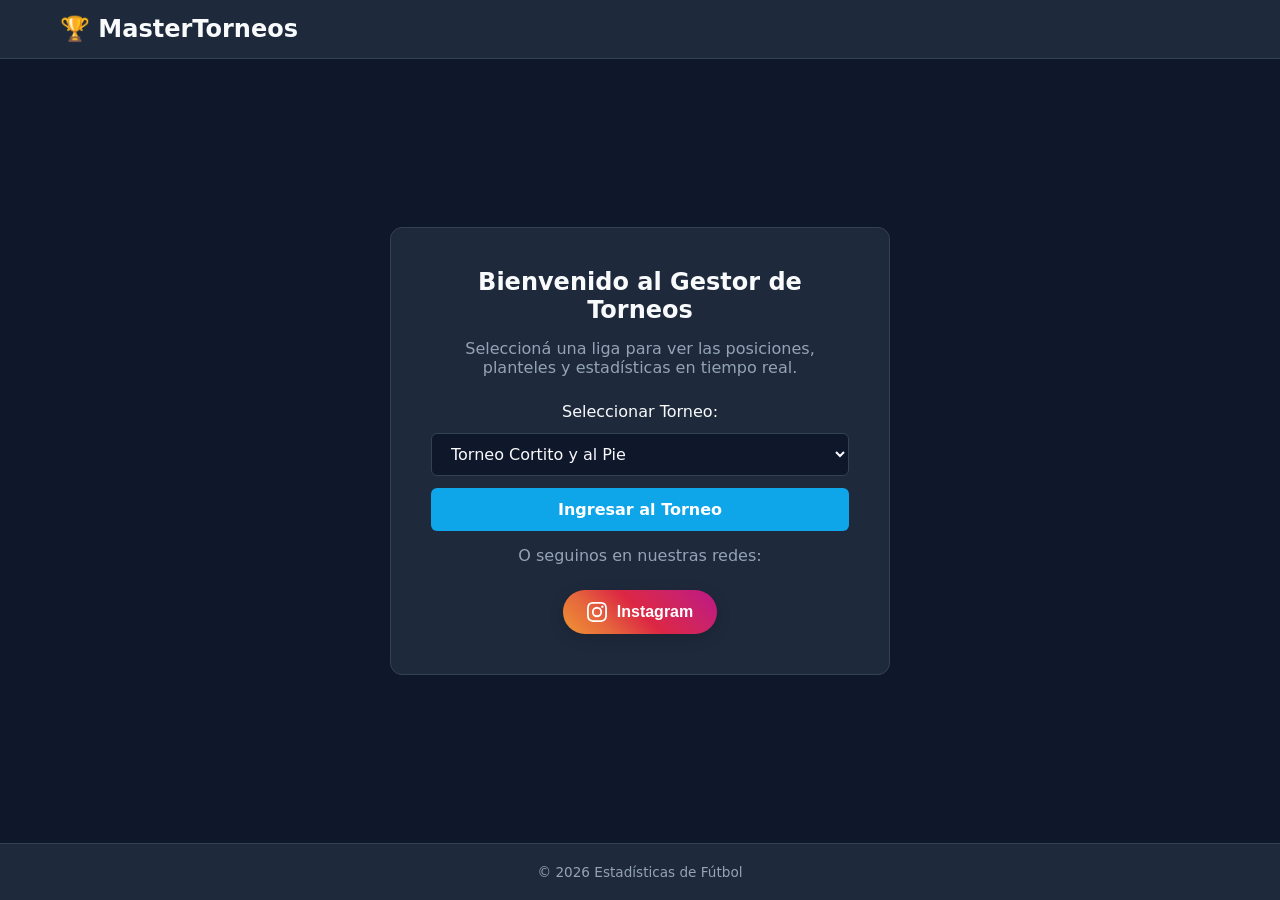
<file: index.html>
<!DOCTYPE html>
<html lang="es">
<head>
    <meta charset="UTF-8">
    <meta name="viewport" content="width=device-width, initial-scale=1.0">
    <title>Cortito y al pie</title>
    <link rel="stylesheet" href="css/styles.css">
</head>
<body>
    <header>
        <div class="container header-container">
            <h1>🏆 MasterTorneos</h1>
        </div>
    </header>

    <main class="container main-center">
        <section class="welcome-box">
            <h2>Bienvenido al Gestor de Torneos</h2>
            <p>Seleccioná una liga para ver las posiciones, planteles y estadísticas en tiempo real.</p>
            
            <div class="selector-container">
                <label for="liga-select">Seleccionar Torneo:</label>
                <select id="liga-select">
                    <option value="">Cargando ligas...</option>
                </select>
                <button id="btn-ingresar" class="btn">Ingresar al Torneo</button>
            </div>

            <div class="social-container">
                <p>O seguinos en nuestras redes:</p>
                <a href="https://www.instagram.com/torneos.cazabombas?igsh=NHVpNWRhcXgwYnpq" target="_blank" rel="noopener noreferrer" class="btn-instagram">
                    <svg viewBox="0 0 24 24" xmlns="http://www.w3.org/2000/svg">
                        <path d="M12 2.163c3.204 0 3.584.012 4.85.07 3.252.148 4.771 1.691 4.919 4.919.058 1.265.069 1.645.069 4.849 0 3.205-.012 3.584-.069 4.849-.149 3.225-1.664 4.771-4.919 4.919-1.266.058-1.644.07-4.85.07-3.204 0-3.584-.012-4.849-.07-3.26-.149-4.771-1.699-4.919-4.92-.058-1.265-.07-1.644-.07-4.849 0-3.204.013-3.583.07-4.849.149-3.227 1.664-4.771 4.919-4.919 1.266-.057 1.645-.069 4.849-.069zM12 0C8.741 0 8.333.014 7.053.072 2.695.272.273 2.69.073 7.051.014 8.333 0 8.741 0 12c0 3.259.014 3.668.072 4.948.2 4.358 2.618 6.78 6.98 6.98 1.281.058 1.689.072 4.948.072 3.259 0 3.668-.014 4.948-.072 4.354-.2 6.782-2.618 6.979-6.98.059-1.28.073-1.689.073-4.948 0-3.259-.014-3.667-.072-4.947-.196-4.354-2.617-6.78-6.979-6.98C15.668.014 15.259 0 12 0zm0 5.838a6.162 6.162 0 1 0 0 12.324 6.162 6.162 0 0 0 0-12.324zM12 16a4 4 0 1 1 0-8 4 4 0 0 1 0 8zm6.406-11.845a1.44 1.44 0 1 0 0 2.881 1.44 1.44 0 0 0 0-2.881z"/>
                    </svg>
                    Instagram
                </a>
            </div>
        </section>
    </main>

    <footer>
        <p>&copy; 2026 Estadísticas de Fútbol</p>
    </footer>

    <script src="js/app.js"></script>
    <script>
        document.addEventListener('DOMContentLoaded', initHome);
    </script>
</body>
</html>
</file>
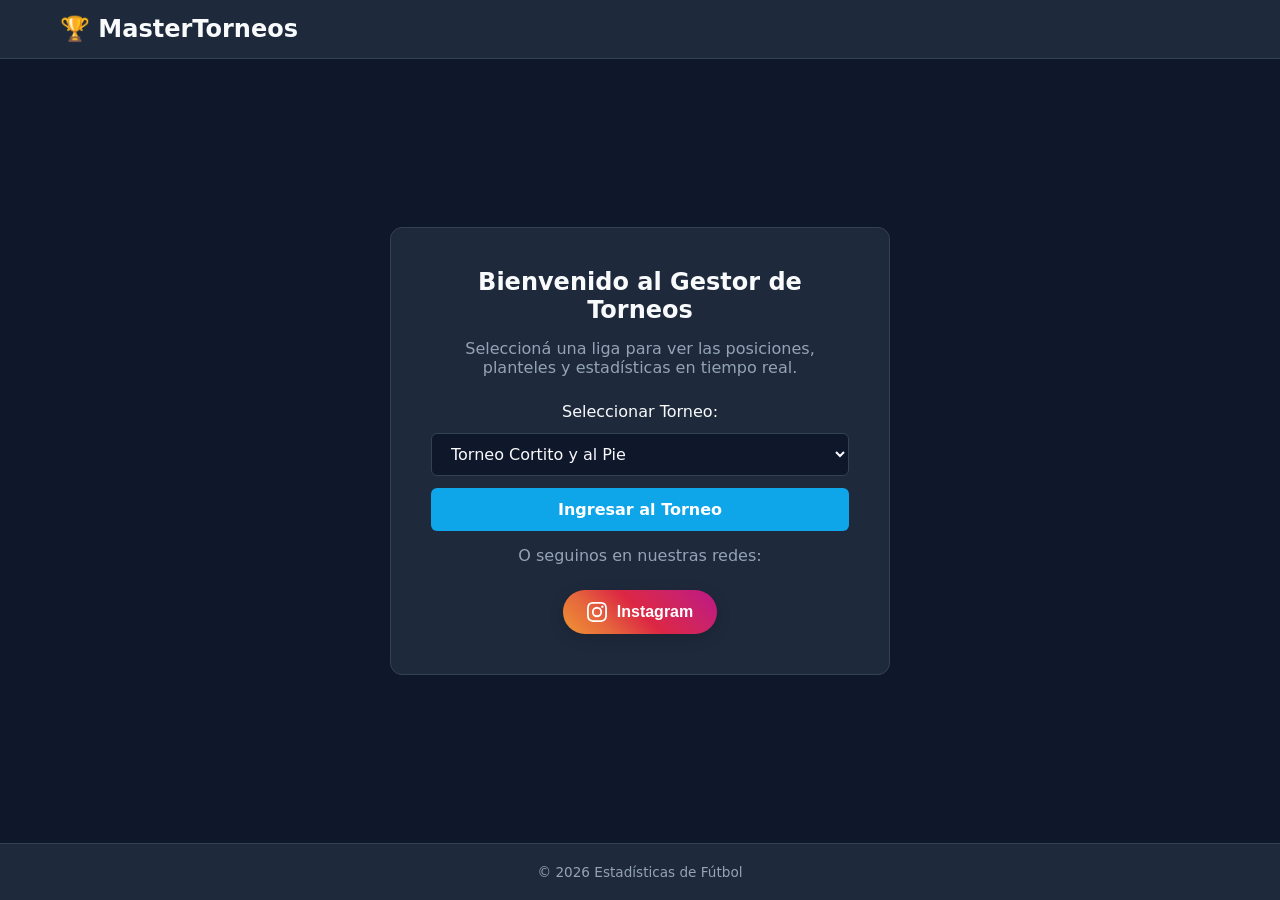
<file: equipos.html>
<!DOCTYPE html>
<html lang="es">
<head>
    <meta charset="UTF-8">
    <meta name="viewport" content="width=device-width, initial-scale=1.0">
    <title>Equipos</title>
    <link rel="stylesheet" href="css/styles.css">
</head>
<body>
    <header>
        <div class="container header-container">
            <h1 id="torneo-titulo-equipos">🏆 Torneo</h1>
            <nav>
                <a href="index.html" class="nav-link">Cambiar Liga</a>
                <div class="dropdown">
                    <button class="dropdown-btn nav-link">
                        📋 Posiciones ▾
                    </button>
                    <div class="dropdown-content">
                        <a href="posiciones.html" class="dropdown-item">📋 Posiciones</a>
                        <a href="goleadoras.html" class="dropdown-item">⚽ Goleadoras</a>
                    </div>
                </div>
                <a href="equipos.html" class="nav-link active">Equipos</a>
            </nav>
        </div>
    </header>

    <!-- Banner del equipo seleccionado -->
    <div id="equipo-banner" class="equipo-banner" style="background-image: url('fotos/portadas/default.jpg');">
        <div class="banner-overlay"></div>
    </div>

    <main class="container">
        <section class="section-card">
            <!-- Perfil del equipo -->
            <div class="equipo-perfil">
                <img id="equipo-foto" class="equipo-foto-circular" src="fotos/perfiles/default.png" alt="Foto del equipo">
                <div class="equipo-info">
                    <div class="selector-container-inline">
                        <label for="equipo-select">Ver Equipo:</label>
                        <select id="equipo-select"></select>
                    </div>
                    <h2 id="nombre-equipo-header" class="equipo-nombre">Seleccioná un equipo</h2>
                </div>
            </div>

            <!-- Tabla de jugadoras -->
            <div class="table-responsive mt-2">
                <table class="table-stats">
                    <thead>
                        <tr>
                            <th class="text-left">Jugador/a</th>
                            <th class="text-center">Goles ⚽</th>
                            <th class="text-center">Amarillas 🟨</th>
                            <th class="text-center">Rojas 🟥</th>
                        </tr>
                    </thead>
                    <tbody id="tabla-plantel-body">
                        <tr><td colspan="4" class="text-center">Seleccioná un equipo para ver sus jugadoras.</td></tr>
                    </tbody>
                </table>
            </div>
            
            <div class="mt-2">
                <h3>📅 Historial y Próximos Partidos</h3>
                <div id="historial-equipo-container"></div>
            </div>
    </main>

    <footer>
        <p>&copy; 2026 Estadísticas de Fútbol.</p>
    </footer>

    <script src="js/app.js"></script>
    <script>
        document.addEventListener('DOMContentLoaded', initEquipos);
    </script>
</body>
</html>
</file>
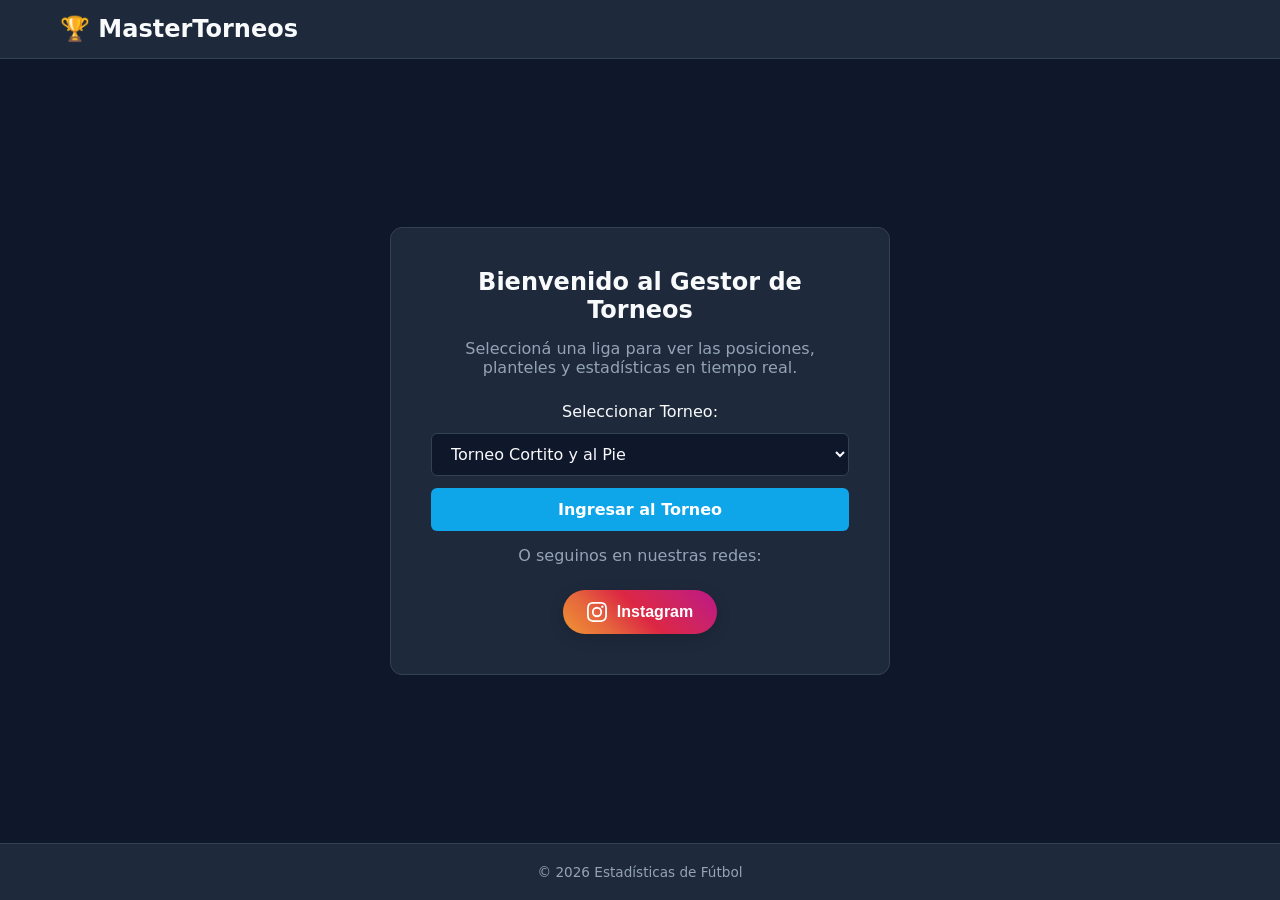
<file: goleadoras.html>
<!DOCTYPE html>
<html lang="es">
<head>
    <meta charset="UTF-8">
    <meta name="viewport" content="width=device-width, initial-scale=1.0">
    <title>Máximas Goleadoras</title>
    <link rel="stylesheet" href="css/styles.css">
</head>
<body>
    <header>
        <div class="container header-container">
            <h1 id="torneo-titulo-goleadoras">🏆 Torneo</h1>
            <nav>
                <a href="index.html" class="nav-link">Cambiar Liga</a>
                <div class="dropdown">
                    <button class="dropdown-btn nav-link active">
                        📋 Posiciones ▾
                    </button>
                    <div class="dropdown-content">
                        <a href="posiciones.html" class="dropdown-item">📋 Posiciones</a>
                        <a href="goleadoras.html" class="dropdown-item active">⚽ Goleadoras</a>
                    </div>
                </div>
                <a href="equipos.html" class="nav-link">Equipos</a>
            </nav>
        </div>
    </header>

    <main class="container">
        <section class="section-card">
            <h2>🏆 Máximas Goleadoras</h2>
            <div class="table-responsive">
                <table class="table-stats highlighted-table">
                    <thead>
                        <tr>
                            <th>#</th>
                            <th class="text-left">Jugadora</th>
                            <th>Equipo</th>
                            <th>Goles ⚽</th>
                        </tr>
                    </thead>
                    <tbody id="tabla-goleadoras-body">
                        <tr><td colspan="4" class="text-center">Cargando goleadoras...</td></tr>
                    </tbody>
                </table>
            </div>
        </section>
    </main>

    <footer>
        <p>&copy; 2026 Estadísticas de Fútbol.</p>
    </footer>

    <script src="js/app.js"></script>
    <script>
        document.addEventListener('DOMContentLoaded', initGoleadoras);
    </script>
</body>
</html>
</file>
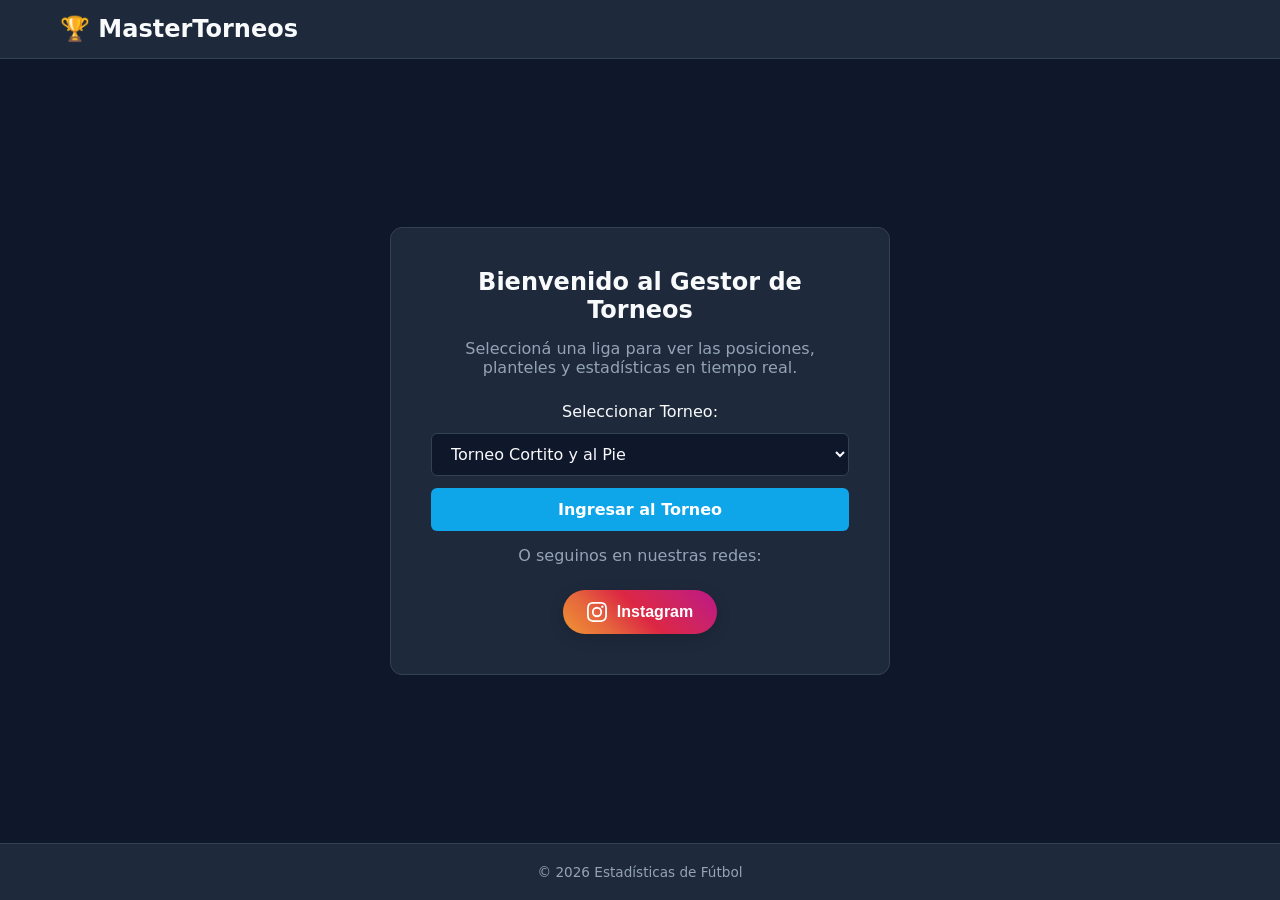
<file: posiciones.html>
<!DOCTYPE html>
<html lang="es">
<head>
    <meta charset="UTF-8">
    <meta name="viewport" content="width=device-width, initial-scale=1.0">
    <title>Tabla de Posiciones</title>
    <link rel="stylesheet" href="css/styles.css">
</head>
<body>
    <header>
        <div class="container header-container">
            <h1 id="torneo-titulo">🏆 Torneo</h1>
            <nav>
                <a href="index.html" class="nav-link">Cambiar Liga</a>
                <div class="dropdown">
                    <button class="dropdown-btn nav-link active">
                        📋 Posiciones ▾
                    </button>
                    <div class="dropdown-content">
                        <a href="posiciones.html" class="dropdown-item active">📋 Posiciones</a>
                        <a href="goleadoras.html" class="dropdown-item">⚽ Goleadoras</a>
                    </div>
                </div>
                <a href="equipos.html" class="nav-link">Equipos</a>
            </nav>
        </div>
    </header>
    <main id="pagina-final">
        <section class="final-container">
            <header class="header-final">
                <span class="torneo-nombre">Cortito y al Pie</span>
                <h1 class="titulo-gran-final">LA GRAN FINAL</h1>
                <div class="linea-decorativa"></div>
            </header>
            <!-- PARTIDO EXHIBICIÓN -->
            <div class="exhibicion-container">
                <div class="exhibicion-badge">⭐ BONUS TRACK ⭐</div>
                <div class="matchup matchup-exhibicion">
                    <div class="equipo">
                        <div class="logo-wrapper logo-exhibicion">
                            <img src="fotos/perfiles/eq_04.png" alt="Equipo Exhibición A" class="logo-equipo">
                        </div>
                        <h3 class="nombre-equipo nombre-exhibicion">El Rejunte FC</h3>
                    </div>

                    <div class="vs-container vs-exhibicion">
                        <span class="vs-texto">VS</span>
                    </div>

                    <div class="equipo">
                        <div class="logo-wrapper logo-exhibicion">
                            <img src="fotos/perfiles/eq_06.png" alt="Rival Exhibición B" class="logo-equipo">
                        </div>
                        <h3 class="nombre-equipo nombre-exhibicion">The real Papeins</h3>
                    </div>
                </div>
            </div>
            
            <!-- PARTIDO PRINCIPAL: LA GRAN FINAL -->
            <div class="final-container">
                <!-- Badge Épica con span interno -->
                <div class="final-badge">
                    <span>🏆 GRAN FINAL 🏆</span>
                </div>

                <div class="matchup">
                    <div class="equipo">
                        <div class="logo-wrapper">
                            <img src="fotos/perfiles/eq_02.png" alt="Las Papein" class="logo-equipo">
                        </div>
                        <h2 class="nombre-equipo">Las Papein</h2>
                    </div>

                    <div class="vs-container">
                        <span class="vs-texto">VS</span>
                    </div>

                    <div class="equipo">
                        <div class="logo-wrapper">
                            <img src="fotos/perfiles/eq_01.png" alt="Cazabombas FC" class="logo-equipo">
                        </div>
                        <h2 class="nombre-equipo">Cazabombas FC</h2>
                    </div>
                </div>
            </div>
        </section>
    </main>
    <main class="container">
        <section class="section-card">
            <h2>Tabla de Posiciones</h2>
            <div class="table-responsive">
                <table class="table-stats">
                    <thead>
                        <tr>
                            <th>Pos</th>
                            <th class="text-left">Equipo</th>
                            <th>Pts</th>
                            <th>PJ</th>
                            <th>PG</th>
                            <th>PE</th>
                            <th>PP</th>
                            <th>GF</th>
                            <th>GC</th>
                            <th>DG</th>
                        </tr>
                    </thead>
                    <tbody id="tabla-posiciones-body">
                        <tr>
                            <td colspan="10" class="text-center">Cargando datos de la tabla...</td>
                        </tr>
                    </tbody>
                </table>
            </div>
        </section>
        <section class="section-card mt-2">
            <h2>📅 Fixture</h2>
            <div id="fixture-container"></div>
        </section>
    </main>

    <footer>
        <p>&copy; 2026 Estadísticas de Fútbol.</p>
    </footer>

    <script src="js/app.js"></script>
    <script>
        document.addEventListener('DOMContentLoaded', initPosiciones);
    </script>
</body>
</html>
</file>
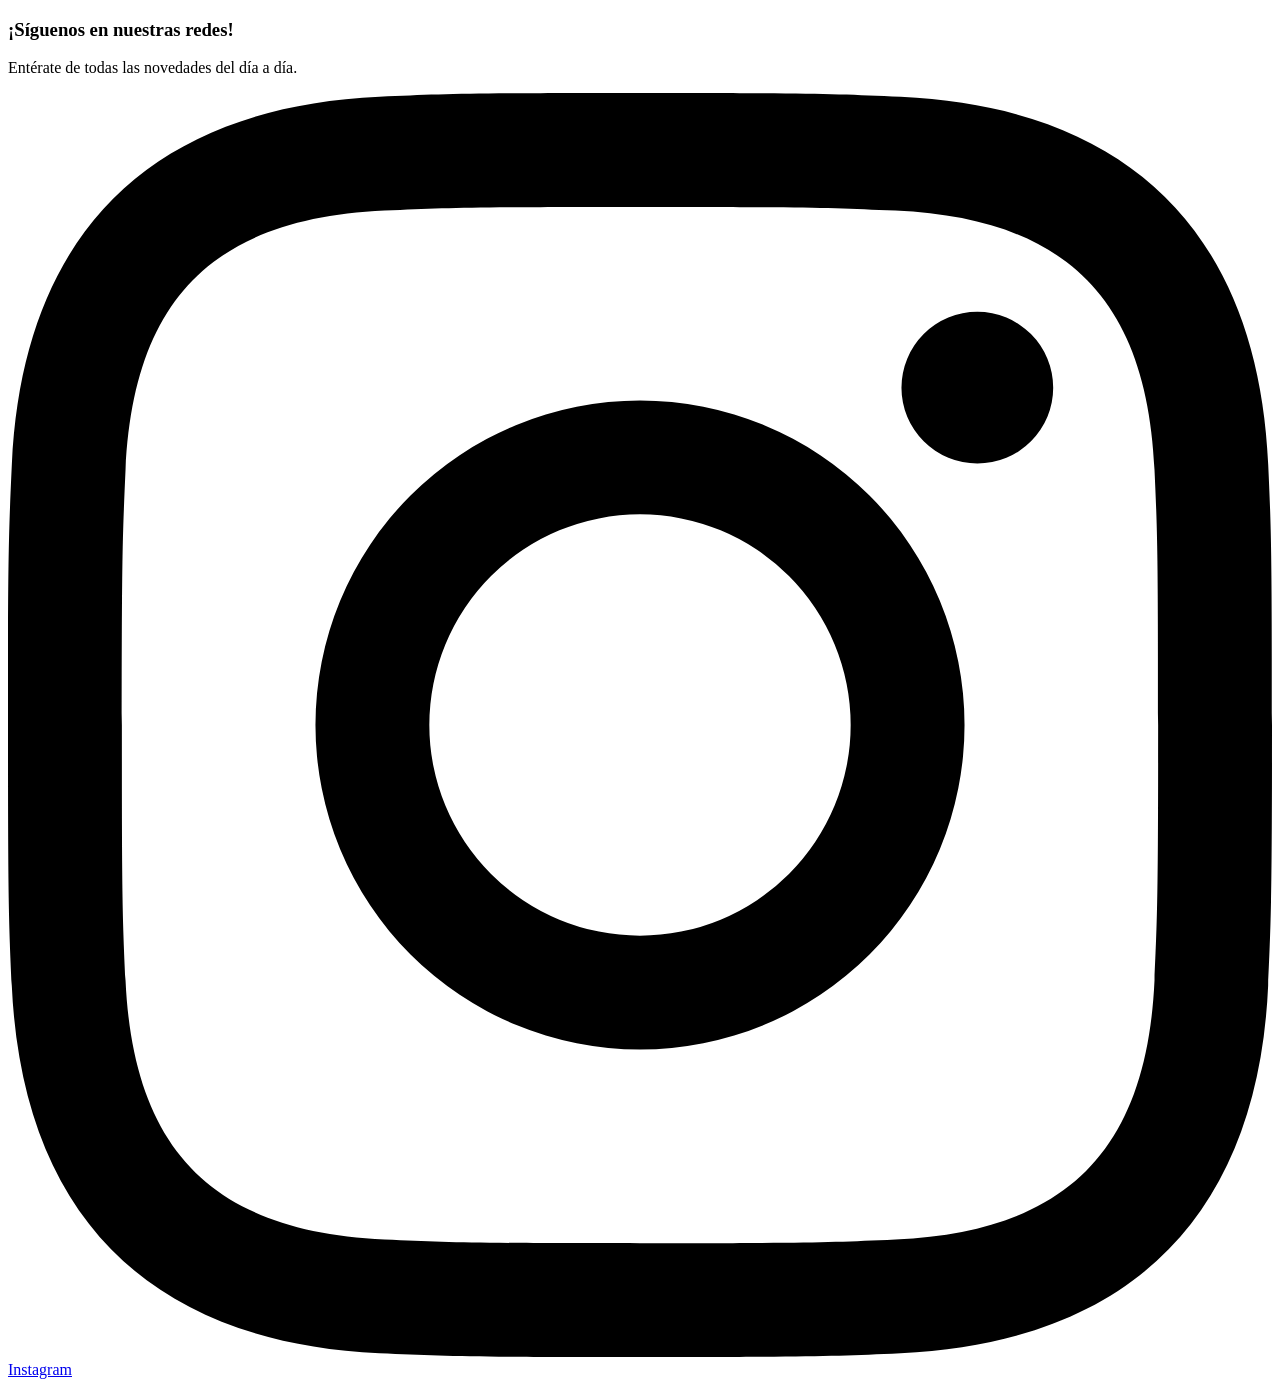
<file: prueba.html>
<!DOCTYPE html>
<html lang="es">
<head>
    <meta charset="UTF-8">
    <meta name="viewport" content="width=device-width, initial-scale=1.0">
    <title>Botón de Instagram</title>
</head>
<body>

    <div class="mi-contenedor">
        <h3>¡Síguenos en nuestras redes!</h3>
        <p>Entérate de todas las novedades del día a día.</p>
        
        <a href="https://instagram.com/TU_USUARIO" target="_blank" rel="noopener noreferrer" class="btn-instagram">
            <svg viewBox="0 0 24 24" xmlns="http://www.w3.org/2000/svg">
                <path d="M12 2.163c3.204 0 3.584.012 4.85.07 3.252.148 4.771 1.691 4.919 4.919.058 1.265.069 1.645.069 4.849 0 3.205-.012 3.584-.069 4.849-.149 3.225-1.664 4.771-4.919 4.919-1.266.058-1.644.07-4.85.07-3.204 0-3.584-.012-4.849-.07-3.26-.149-4.771-1.699-4.919-4.92-.058-1.265-.07-1.644-.07-4.849 0-3.204.013-3.583.07-4.849.149-3.227 1.664-4.771 4.919-4.919 1.266-.057 1.645-.069 4.849-.069zM12 0C8.741 0 8.333.014 7.053.072 2.695.272.273 2.69.073 7.051.014 8.333 0 8.741 0 12c0 3.259.014 3.668.072 4.948.2 4.358 2.618 6.78 6.98 6.98 1.281.058 1.689.072 4.948.072 3.259 0 3.668-.014 4.948-.072 4.354-.2 6.782-2.618 6.979-6.98.059-1.28.073-1.689.073-4.948 0-3.259-.014-3.667-.072-4.947-.196-4.354-2.617-6.78-6.979-6.98C15.668.014 15.259 0 12 0zm0 5.838a6.162 6.162 0 1 0 0 12.324 6.162 6.162 0 0 0 0-12.324zM12 16a4 4 0 1 1 0-8 4 4 0 0 1 0 8zm6.406-11.845a1.44 1.44 0 1 0 0 2.881 1.44 1.44 0 0 0 0-2.881z"/>
            </svg>
            Instagram
        </a>
    </div>

</body>
</html>
</file>
<file: css/styles.css>
:root {
    --bg-main: #0f172a;
    --bg-card: #1e293b;
    --text-main: #f8fafc;
    --text-muted: #94a3b8;
    --accent: #0ea5e9;
    --accent-hover: #38bdf8;
    --border-color: #334155;
    --row-alt: #1e293b;
    --row-hover: #293548;
}

* {
    margin: 0;
    padding: 0;
    box-sizing: border-box;
    font-family: system-ui, -apple-system, BlinkMacSystemFont, 'Segoe UI', Roboto, Oxygen, Ubuntu, Cantarell, sans-serif;
}

body {
    background-color: var(--bg-main);
    color: var(--text-main);
    display: flex;
    flex-direction: column;
    min-height: 100vh;
}

.container {
    width: 100%;
    max-width: 1200px;
    margin: 0 auto;
    padding: 0 20px;
}

/* ==================== HEADER & NAV ==================== */
header {
    background-color: var(--bg-card);
    border-bottom: 1px solid var(--border-color);
    padding: 15px 0;
}

.header-container {
    display: flex;
    justify-content: space-between;
    align-items: center;
    flex-wrap: wrap;
    gap: 15px;
}

h1 {
    font-size: 1.5rem;
    color: var(--text-main);
}

nav {
    display: flex;
    align-items: center;
    gap: 10px;
}

.nav-link {
    color: var(--text-muted);
    text-decoration: none;
    padding: 8px 16px;
    border-radius: 6px;
    font-size: 0.95rem;
    transition: all 0.2s ease;
}

.nav-link:hover,
.nav-link.active {
    color: var(--text-main);
    background-color: var(--border-color);
}

.nav-link.active {
    border-left: 3px solid var(--accent);
}

/* ==================== MAIN LAYOUTS ==================== */
main {
    flex: 1;
    padding: 30px 0;
}

.main-center {
    display: flex;
    justify-content: center;
    align-items: center;
}

.grid-layout {
    display: grid;
    grid-template-columns: repeat(auto-fit, minmax(450px, 1fr));
    gap: 25px;
}

@media (max-width: 500px) {
    .grid-layout {
        grid-template-columns: 1fr;
    }
}

/* ==================== COMPONENTES ==================== */
.welcome-box {
    background-color: var(--bg-card);
    padding: 40px;
    border-radius: 12px;
    border: 1px solid var(--border-color);
    text-align: center;
    max-width: 500px;
    width: 100%;
}

.welcome-box p {
    color: var(--text-muted);
    margin: 15px 0 25px 0;
}

.section-card {
    background-color: var(--bg-card);
    padding: 25px;
    border-radius: 12px;
    border: 1px solid var(--border-color);
    margin-bottom: 25px;
}

.section-card h2 {
    font-size: 1.3rem;
    margin-bottom: 20px;
    border-bottom: 2px solid var(--border-color);
    padding-bottom: 10px;
}

/* ==================== CONTROLES ==================== */
.selector-container {
    display: flex;
    flex-direction: column;
    gap: 12px;
    align-items: stretch;
}

.selector-container-inline {
    display: flex;
    align-items: center;
    gap: 12px;
    margin-bottom: 15px;
}

select {
    background-color: var(--bg-main);
    color: var(--text-main);
    border: 1px solid var(--border-color);
    padding: 10px 15px;
    border-radius: 6px;
    font-size: 1rem;
    outline: none;
    width: 100%;
}

.btn {
    background-color: var(--accent);
    color: #fff;
    border: none;
    padding: 12px 20px;
    border-radius: 6px;
    font-size: 1rem;
    font-weight: 600;
    cursor: pointer;
    transition: background 0.2s;
}

.btn:hover {
    background-color: var(--accent-hover);
}

/* ==================== TABLAS ==================== */
.table-responsive {
    overflow-x: auto;
}

.table-stats {
    width: 100%;
    border-collapse: collapse;
    margin-top: 10px;
    font-size: 0.95rem;
}

.table-stats th,
.table-stats td {
    padding: 12px 10px;
    text-align: center;
    border-bottom: 1px solid var(--border-color);
}

.table-stats th {
    background-color: rgba(15, 23, 42, 0.4);
    color: var(--text-muted);
    font-weight: 600;
    font-size: 0.85rem;
    text-transform: uppercase;
}

.table-stats tbody tr:nth-child(even) {
    background-color: rgba(15, 23, 42, 0.15);
}

.table-stats tbody tr:hover {
    background-color: var(--row-hover);
}

.text-left {
    text-align: left !important;
}

.text-center {
    text-align: center !important;
}

.mt-2 {
    margin-top: 20px;
}

.mt-3 {
    margin-top: 2rem;
}

.highlighted-table th {
    background-color: rgba(14, 165, 233, 0.1);
}

/* ==================== FOOTER ==================== */
footer {
    text-align: center;
    padding: 20px;
    color: var(--text-muted);
    font-size: 0.85rem;
    border-top: 1px solid var(--border-color);
    background-color: var(--bg-card);
}

/* ==================== EQUIPOS - BANNER Y PERFIL ==================== */

.equipo-banner {
    width: 100%;
    /* Reemplaza el height fijo por una proporción (ej. ancho 16 y alto 9, o 21/9 si es muy panorámica) */
    aspect-ratio: 16 / 9; 
    max-height: 80vh; /* Evita que en monitores gigantes se haga infinitamente alta */
    
    background-size: cover; /* Cambiado de cover a contain para mostrar la imagen COMPLETA */
    background-position: center;
    background-repeat: no-repeat;
    position: relative;
    background-color: var(--bg-main); /* Un fondo de respaldo por si quedan barras vacías a los lados */
}

.banner-overlay {
    position: absolute;
    top: 0;
    left: 0;
    width: 100%;
    height: 100%;   
}

.equipo-perfil {
    display: flex;
    align-items: center;
    gap: 25px;
    margin-bottom: 30px;
    padding-bottom: 20px;
    border-bottom: 2px solid var(--border-color);
    flex-wrap: wrap;
}

.equipo-foto-circular {
    width: 100px;
    height: 100px;
    border-radius: 50%;
    object-fit: cover;
    border: 4px solid var(--accent);
    background-color: var(--bg-card);
    box-shadow: 0 4px 12px rgba(0, 0, 0, 0.3);
    display: flex;
    align-items: center;
    justify-content: center;
}

.equipo-foto-circular[src*="default"] {
    opacity: 0.8;
    border-color: var(--text-muted);
}

.equipo-info {
    flex: 1;
}

.equipo-nombre {
    margin-top: 10px;
    font-size: 1.8rem;
    color: var(--accent);
}

.selector-container-inline label {
    font-weight: 600;
    color: var(--text-muted);
}

/* ==================== PARTIDOS Y FIXTURE (BASE) ==================== */
.fecha-bloque {
    margin-bottom: 20px;
}

.fecha-titulo {
    font-size: 1.1rem;
    color: var(--accent);
    margin-bottom: 10px;
    border-bottom: 1px dashed var(--border-color);
    padding-bottom: 5px;
}

.partido-card {
    background-color: var(--bg-main);
    border: 1px solid var(--border-color);
    padding: 12px 20px;
    border-radius: 8px;
    display: flex;
    justify-content: space-between;
    align-items: center;
    margin-bottom: 10px;
}

.partido-equipo {
    flex: 1;
    font-size: 1rem;
}

.partido-equipo.local {
    text-align: right;
}

.partido-equipo.visitante {
    text-align: left;
}

.partido-resultado {
    background-color: var(--border-color);
    padding: 6px 15px;
    border-radius: 20px;
    font-weight: bold;
    min-width: 70px;
    text-align: center;
    margin: 0 15px;
    font-size: 1.1rem;
}

.partido-info {
    display: flex;
    flex-direction: column;
    align-items: center;
    gap: 4px;
    min-width: 120px;
}

.partido-info-future {
    display: flex;
    flex-direction: column;
    align-items: center;
    gap: 2px;
    font-size: 0.8rem;
    color: var(--text-muted);
}

.partido-hora {
    font-size: 0.85rem;
    color: var(--text-muted);
}

.partido-cancha {
    font-size: 0.75rem;
    color: var(--text-muted);
}

.ubicacion-link {
    color: var(--accent);
    text-decoration: none;
    font-size: 0.85rem;
    transition: color 0.2s ease;
    display: inline-block;
}

.ubicacion-link:hover {
    color: var(--accent-hover);
    text-decoration: underline;
}

/* ==================== FIXTURE REORGANIZADO (POSICIONES) ==================== */
.seccion-fixture {
    margin-top: 1.5rem;
}

.seccion-titulo {
    font-size: 1.1rem;
    font-weight: 700;
    padding: 0.6rem 1rem;
    border-radius: 8px;
    margin-bottom: 1rem;
    text-align: center;
    color: var(--text-main);
}

.proximos-titulo {
    background: rgba(245, 158, 11, 0.15);
    border: 1px solid rgba(245, 158, 11, 0.3);
    color: #fbbf24;
}

.jugados-titulo {
    background: rgba(14, 165, 233, 0.15);
    border: 1px solid rgba(14, 165, 233, 0.3);
    color: var(--accent);
}

.fecha-bloque.proximo {
    border-left: 3px solid #f59e0b;
    background: rgba(245, 158, 11, 0.05);
    padding-left: 12px;
    border-radius: 4px;
}

.fecha-bloque.jugado {
    border-left: 3px solid var(--accent);
    background: rgba(14, 165, 233, 0.05);
    padding-left: 12px;
    border-radius: 4px;
}

.fecha-bloque .fecha-titulo {
    color: var(--text-muted);
    font-size: 0.95rem;
    font-weight: 600;
}

.partido-card.proximo {
    background: rgba(245, 158, 11, 0.08);
    border: 1px solid rgba(245, 158, 11, 0.15);
}

.partido-card.jugado {
    background: rgba(14, 165, 233, 0.05);
    border: 1px solid rgba(14, 165, 233, 0.1);
}

/* ==================== RECUADROS PARA FECHA Y LUGAR ==================== */
.partido-card.proximo .partido-info-future {
    display: flex;
    flex-direction: column;
    align-items: center;
    justify-content: center;
    gap: 2px;
    min-width: 130px;
    padding: 6px 14px;
    background: rgba(255, 255, 255, 0.06);
    border: 1px solid rgba(245, 158, 11, 0.25);
    border-radius: 8px;
    margin: 0 10px;
}

.partido-card.proximo .partido-info-future .partido-hora {
    font-size: 0.85rem;
    color: #fbbf24;
    font-weight: 500;
}

.partido-card.proximo .partido-info-future .partido-cancha {
    font-size: 0.75rem;
    color: var(--text-muted);
}

.partido-card.jugado .partido-resultado {
    background-color: var(--border-color);
    padding: 6px 18px;
    border-radius: 20px;
    font-weight: 700;
    min-width: 70px;
    text-align: center;
    margin: 0 15px;
    font-size: 1.1rem;
    color: var(--text-main);
}

/* ==================== HISTORIAL DE EQUIPOS ==================== */
.historial-subtitulo {
    font-size: 1rem;
    color: var(--text-muted);
    margin: 15px 0 10px 0;
    padding-bottom: 5px;
    border-bottom: 1px dashed var(--border-color);
}

.historial-subtitulo:first-of-type {
    margin-top: 0;
}

.seccion-equipo-historial {
    margin-top: 1.5rem;
}

.seccion-titulo-equipo {
    font-size: 1rem;
    font-weight: 700;
    padding: 0.5rem 1rem;
    border-radius: 8px;
    margin-bottom: 1rem;
    text-align: center;
    color: var(--text-main);
}

.seccion-titulo-equipo.proximos-titulo {
    background: rgba(245, 158, 11, 0.12);
    border: 1px solid rgba(245, 158, 11, 0.25);
    color: #fbbf24;
}

.seccion-titulo-equipo.jugados-titulo {
    background: rgba(14, 165, 233, 0.12);
    border: 1px solid rgba(14, 165, 233, 0.25);
    color: var(--accent);
}

.fecha-bloque-equipo {
    margin-bottom: 1rem;
    padding: 0.5rem 0.75rem;
    border-radius: 6px;
}

.fecha-bloque-equipo.proximo {
    background: rgba(245, 158, 11, 0.05);
    border-left: 3px solid #f59e0b;
}

.fecha-bloque-equipo.jugado {
    background: rgba(14, 165, 233, 0.05);
    border-left: 3px solid var(--accent);
}

.fecha-titulo-equipo {
    font-size: 0.85rem;
    font-weight: 600;
    color: var(--text-muted);
    padding: 0.25rem 0.5rem;
    margin-bottom: 0.5rem;
}

.partido-card-equipo {
    display: flex;
    align-items: center;
    justify-content: space-between;
    padding: 0.5rem 0.75rem;
    background: var(--bg-main);
    border-radius: 6px;
    margin-bottom: 0.4rem;
    border: 1px solid var(--border-color);
    gap: 0.5rem;
}

.partido-card-equipo.proximo {
    border-color: rgba(245, 158, 11, 0.2);
}

.partido-card-equipo.jugado {
    border-color: rgba(14, 165, 233, 0.2);
}

.partido-card-equipo .partido-equipo {
    font-size: 0.85rem;
    font-weight: 500;
    color: var(--text-main);
}

.partido-card-equipo .partido-resultado {
    font-weight: 700;
    font-size: 0.9rem;
    color: var(--accent);
}

.partido-card-equipo .partido-info-future {
    display: flex;
    flex-direction: column;
    align-items: center;
    gap: 2px;
    font-size: 0.7rem;
    color: var(--text-muted);
}

.partido-card-equipo .partido-cancha {
    font-size: 0.65rem;
    color: var(--text-muted);
}

.partido-card-equipo.proximo .partido-info-future {
    display: flex;
    flex-direction: column;
    align-items: center;
    justify-content: center;
    gap: 2px;
    min-width: 110px;
    padding: 4px 12px;
    background: rgba(255, 255, 255, 0.06);
    border: 1px solid rgba(245, 158, 11, 0.25);
    border-radius: 8px;
    margin: 0 8px;
}

.partido-card-equipo.proximo .partido-info-future .partido-hora {
    font-size: 0.8rem;
    color: #fbbf24;
    font-weight: 500;
}

.partido-card-equipo.proximo .partido-info-future .partido-cancha {
    font-size: 0.7rem;
    color: var(--text-muted);
}

.partido-card-equipo.jugado .partido-resultado {
    background-color: var(--border-color);
    padding: 4px 16px;
    border-radius: 20px;
    font-weight: 700;
    min-width: 60px;
    text-align: center;
    margin: 0 10px;
    font-size: 0.95rem;
    color: var(--text-main);
}

/* ==================== DROPDOWN MENU ==================== */
.dropdown {
    position: relative;
    display: inline-block;
}

.dropdown-btn {
    background: none;
    border: none;
    cursor: pointer;
    font-size: 0.95rem;
    padding: 8px 16px;
    border-radius: 6px;
    color: var(--text-muted);
    transition: all 0.2s ease;
    display: flex;
    align-items: center;
    gap: 4px;
    font-family: inherit;
}

.dropdown-btn:hover {
    color: var(--text-main);
    background-color: var(--border-color);
}

.dropdown-btn.active {
    color: var(--text-main);
    background-color: var(--border-color);
    border-left: 3px solid var(--accent);
}

.dropdown-content {
    display: none;
    position: absolute;
    top: calc(100% + 2px);
    left: 0;
    min-width: 180px;
    background-color: var(--bg-card);
    border: 1px solid var(--border-color);
    border-radius: 8px;
    box-shadow: 0 8px 24px rgba(0, 0, 0, 0.4);
    z-index: 9999;
    padding: 6px 0;
}

.dropdown-content .dropdown-item {
    display: block;
    padding: 10px 20px;
    color: var(--text-muted);
    text-decoration: none;
    transition: all 0.15s ease;
    font-size: 0.95rem;
    white-space: nowrap;
}

.dropdown-content .dropdown-item:hover {
    background-color: var(--row-hover);
    color: var(--text-main);
}

.dropdown-content .dropdown-item.active {
    color: var(--accent);
    background-color: rgba(14, 165, 233, 0.1);
    border-left: 3px solid var(--accent);
}

/* Mostrar dropdown al hacer hover */
.dropdown:hover .dropdown-content,
.dropdown-content:hover {
    display: block !important;
}

/* ==================== RESPONSIVE ==================== */
@media (max-width: 768px) {
    /*.equipo-banner {
        height: 150px;
    }*/

    .equipo-foto-circular {
        width: 70px;
        height: 70px;
    }

    .equipo-nombre {
        font-size: 1.3rem;
    }

    .equipo-perfil {
        gap: 15px;
    }
}

@media (max-width: 600px) {
    .partido-card {
        flex-wrap: wrap;
        justify-content: center;
        gap: 8px;
        padding: 12px 15px;
    }

    .partido-equipo.local,
    .partido-equipo.visitante {
        flex: 0 0 100%;
        text-align: center !important;
    }

    .partido-info,
    .partido-info-future {
        min-width: auto;
        flex-direction: row;
        gap: 15px;
    }

    .partido-resultado {
        margin: 5px 0;
    }

    .partido-card-equipo {
        flex-wrap: wrap;
        padding: 0.5rem;
    }

    .partido-card-equipo .partido-info-future {
        width: 100%;
        flex-direction: row;
        justify-content: center;
        gap: 0.5rem;
        margin: 0.15rem 0;
    }

    .partido-card-equipo .partido-equipo {
        font-size: 0.75rem;
    }

    .partido-card.proximo .partido-info-future {
        min-width: auto;
        padding: 4px 10px;
        margin: 4px 0;
        flex-direction: row;
        gap: 8px;
        width: 100%;
    }

    .partido-card-equipo.proximo .partido-info-future {
        min-width: auto;
        padding: 4px 8px;
        margin: 4px 0;
        flex-direction: row;
        gap: 8px;
        width: 100%;
    }

    .partido-card.proximo .partido-info-future .partido-hora,
    .partido-card-equipo.proximo .partido-info-future .partido-hora {
        font-size: 0.75rem;
    }

    .partido-card.proximo .partido-info-future .partido-cancha,
    .partido-card-equipo.proximo .partido-info-future .partido-cancha {
        font-size: 0.7rem;
    }

    /* Dropdown responsive */
    .dropdown-content {
        position: static;
        width: 100%;
        min-width: auto;
        box-shadow: none;
        border: none;
        border-radius: 0;
        background-color: transparent;
        padding: 0;
        margin: 0;
        display: none !important;
    }

    .dropdown:hover .dropdown-content {
        display: block !important;
    }

    .dropdown-content .dropdown-item {
        padding: 8px 16px 8px 32px;
        font-size: 0.9rem;
        color: var(--text-muted);
    }

    .dropdown-content .dropdown-item:hover {
        background-color: var(--row-hover);
        color: var(--text-main);
    }

    .dropdown-btn {
        padding: 8px 12px;
        font-size: 0.9rem;
        width: 100%;
        justify-content: center;
    }
}

@media (max-width: 480px) {
    .equipo-perfil {
        flex-direction: column;
        text-align: center;
    }

    .selector-container-inline {
        justify-content: center;
    }

    nav {
        flex-direction: column;
        align-items: stretch;
        gap: 5px;
        width: 100%;
    }

    .dropdown {
        width: 100%;
    }

    .dropdown-btn {
        width: 100%;
        justify-content: center;
    }

    .nav-link {
        text-align: center;
        width: 100%;
    }
}

/* ==================== FIX DEFINITIVO PARA DROPDOWN ==================== */
/* Eliminar cualquier padding que pueda interrumpir el hover */
.dropdown {
    padding: 0 !important;
    margin: 0 !important;
}

/* Crear un puente invisible entre el botón y el dropdown */
.dropdown-content {
    margin-top: 0 !important;
    padding-top: 6px !important;
    top: 100% !important;
}

/* Asegurar que el hover funcione correctamente */
.dropdown:hover .dropdown-content {
    display: block !important;
}

/* El contenido del dropdown también mantiene el hover */
.dropdown-content:hover {
    display: block !important;
}

/* Para móviles */
@media (max-width: 600px) {
    .dropdown-content {
        padding-top: 0 !important;
        margin-top: 0 !important;
        position: static !important;
    }
}



/*BOTON DE INSTAGRAM*/

        /* El contenedor de tu diseño */
        .mi-contenedor {
            padding: 20px;
            background-color: #f0f2f5;
            text-align: center;
            border-radius: 8px;
            max-width: 400px;
            margin: 20px auto;
        }

        /* Estilos para el botón de Instagram */
        .btn-instagram {
            display: inline-flex;
            align-items: center;
            gap: 10px; /* Espacio entre el logo y el texto */
            background: linear-gradient(45deg, #f09433 0%, #e6683c 25%, #dc2743 50%, #cc2366 75%, #bc1888 100%);
            color: white;
            text-decoration: none;
            padding: 12px 24px;
            font-family: 'Segoe UI', Roboto, Helvetica, Arial, sans-serif;
            font-weight: bold;
            border-radius: 30px;
            box-shadow: 0 4px 15px rgba(0, 0, 0, 0.15);
            transition: transform 0.2s ease, box-shadow 0.2s ease;
        }

        /* Efecto al pasar el cursor (hover) */
        .btn-instagram:hover {
            transform: translateY(-2px);
            box-shadow: 0 6px 20px rgba(0, 0, 0, 0.25);
        }

        /* Tamaño del logo SVG */
        .btn-instagram svg {
            width: 20px;
            height: 20px;
            fill: white;
        }

       /* ==========================================
   PÁGINA FINAL & EXHIBICIÓN (OPTIMIZADO)
   ========================================== */
/* ---------- 1. CONFIGURACIÓN DE VARIABLES ---------- */

#pagina-final {
  display: flex;
  justify-content: center;
  align-items: center;
  min-height: 80vh;
  padding: 20px;

  /* 1. CONFIGURACIÓN DE VARIABLES BASE (100% Gran Final) */
  --tamano-escudo: 140px;
  --tamano-nombre: 1.5rem;
  --tamano-vs: 60px;
  --tamano-vs-texto: 1.5rem;
}

#pagina-final .final-container {
  background: linear-gradient(135deg, #111827 0%, #1f2937 100%);
  border: 1px solid rgba(255, 255, 255, 0.1);
  border-radius: 20px;
  padding: 40px 30px;
  max-width: 900px;
  width: 100%;
  text-align: center;
  box-shadow: 0 20px 40px rgba(0, 0, 0, 0.6);
  color: #ffffff;
}

#pagina-final .torneo-nombre {
  display: block;
  font-size: 1.1rem;
  text-transform: uppercase;
  letter-spacing: 3px;
  color: #38bdf8;
  margin-bottom: 5px;
}

#pagina-final .titulo-gran-final {
  font-size: 3rem;
  font-weight: 900;
  font-style: italic;
  text-transform: uppercase;
  background: linear-gradient(90deg, #f59e0b, #fef08a, #f59e0b);
  -webkit-background-clip: text;
  -webkit-text-fill-color: transparent;
  letter-spacing: 2px;
}

#pagina-final .linea-decorativa {
  width: 80px;
  height: 4px;
  background: #f59e0b;
  margin: 15px auto 35px;
  border-radius: 2px;
}

/* ---------- LA GRAN FINAL (UTILIZA LAS VARIABLES) ---------- */
#pagina-final .matchup {
  display: flex;
  justify-content: space-around;
  align-items: center;
  gap: 20px;
  margin-bottom: 35px;
}

#pagina-final .equipo {
  flex: 1;
  display: flex;
  flex-direction: column;
  align-items: center;
}

#pagina-final .logo-wrapper {
  width: var(--tamano-escudo);
  height: var(--tamano-escudo);
  background-color: rgba(255, 255, 255, 0.05);
  border-radius: 50%;
  display: flex;
  justify-content: center;
  align-items: center;
  margin-bottom: 15px;
  box-shadow: 0 0 20px rgba(0, 0, 0, 0.3);
  transition: transform 0.3s ease;
  overflow: hidden;
}

#pagina-final .logo-wrapper:hover {
  transform: scale(1.05);
}

#pagina-final .logo-equipo {
  max-width: 100%;
  max-height: 100%;
  object-fit: contain;
}

#pagina-final .nombre-equipo {
  font-size: var(--tamano-nombre);
  font-weight: 700;
  text-transform: uppercase;
  color: #ffffff;
}

#pagina-final .vs-container {
  display: flex;
  justify-content: center;
  align-items: center;
  background: #ef4444;
  color: #ffffff;
  min-width: var(--tamano-vs);
  height: var(--tamano-vs);
  padding: 0 16px;
  border-radius: 30px;
  box-shadow: 0 0 15px rgba(239, 68, 68, 0.5);
  flex-shrink: 0;
  white-space: nowrap;
}

#pagina-final .vs-texto {
  font-size: var(--tamano-vs-texto);
  font-weight: 900;
  font-style: italic;
  letter-spacing: 1px;
}

@keyframes brilloBorde {
  0% { background-position: 0% 50%; }
  50% { background-position: 100% 50%; }
  100% { background-position: 0% 50%; }
}

@keyframes pulsoFuego {
  0%, 100% {
    box-shadow: 0 0 15px rgba(245, 158, 11, 0.4),
                0 0 30px rgba(239, 68, 68, 0.2);
    transform: scale(1);
  }
  50% {
    box-shadow: 0 0 25px rgba(245, 158, 11, 0.7),
                0 0 45px rgba(239, 68, 68, 0.4);
    transform: scale(1.03);
  }
}

#pagina-final .final-badge {
  position: relative;
  display: inline-flex;
  align-items: center;
  justify-content: center;
  padding: 8px 24px;
  background: linear-gradient(135deg, #1f1108 0%, #170d05 100%);
  color: #fff;
  font-size: 0.95rem;
  font-weight: 900;
  letter-spacing: 2.5px;
  text-transform: uppercase;
  border-radius: 50px;
  border: 1px solid transparent;
  
  /* Borde animado con gradiente metálico/fuego */
  background-image: 
    linear-gradient(#170d05, #170d05), 
    linear-gradient(90deg, #f59e0b, #ef4444, #fef08a, #f59e0b);
  background-origin: border-box;
  background-clip: padding-box, border-box;
  background-size: 200% 200%;
  
  /* Efecto de resplandor animado */
  animation: brilloBorde 4s ease infinite, pulsoFuego 3s infinite ease-in-out;
  margin-bottom: 25px;
}

/* Texto dorado iridiscente */
#pagina-final .final-badge span,
#pagina-final .final-badge {
  background: linear-gradient(180deg, #ffffff 0%, #fef08a 40%, #f59e0b 100%);
  -webkit-background-clip: text;
  -webkit-text-fill-color: transparent;
  filter: drop-shadow(0 2px 4px rgba(0, 0, 0, 0.8));
}

/* Destello brillante superior */
#pagina-final .final-badge::before {
  content: '';
  position: absolute;
  top: 0;
  left: 15%;
  width: 70%;
  height: 1px;
  background: linear-gradient(90deg, transparent, rgba(255, 255, 255, 0.8), transparent);
}

/* ---------- PARTIDO EXHIBICIÓN (RECALCULA AL 60%) ---------- */
#pagina-final .exhibicion-container {
  /* Al multiplicar por 0.6, se ajusta todo automáticamente */
  --tamano-escudo: calc(140px * 0.6);   /* 84px */
  --tamano-nombre: calc(1.5rem * 0.6);  /* 0.9rem */
  --tamano-vs: calc(60px * 0.6);        /* 36px */
  --tamano-vs-texto: calc(1.5rem * 0.6);/* 0.9rem */

  /* Espaciado hacia ABAJO para separar los textos del "Bonus Track" de los logos de La Gran Final */
  margin-top: 0;
  margin-bottom: 10px;       /* Distancia con los logos gigantes de la Final */
  padding-bottom: 5px;      /* Espacio previo al borde o separador */
 
  
  max-width: 580px;
  margin-left: auto;
  margin-right: auto;

  /* Espacio importante entre los nombres/logos de la Final y la Exhibición */
  margin-top: 11px;
  padding-top: 6px;
  max-width: 580px;
  margin-left: auto;
  margin-right: auto;
}

#pagina-final .exhibicion-badge {
  display: inline-block;
  background: rgba(56, 189, 248, 0.12);
  color: #38bdf8;
  border: 1px solid rgba(56, 189, 248, 0.3);
  padding: 3px 10px;
  border-radius: 12px;
  font-size: 0.75rem;
  font-weight: 800;
  letter-spacing: 1px;
  text-transform: uppercase;
  margin-bottom: 20px;
}

#pagina-final .matchup-exhibicion {
  margin-bottom: 0;
  gap: 12px;
}

#pagina-final .logo-exhibicion {
  width: var(--tamano-escudo);
  height: var(--tamano-escudo);
  background-color: rgba(255, 255, 255, 0.03);
  margin-bottom: 8px; /* Separa el logo del texto "EL REJUNTE FC" */
  box-shadow: 0 0 8px rgba(0, 0, 0, 0.2);
}

#pagina-final .nombre-exhibicion {
  font-size: var(--tamano-nombre); /* Toma los 0.9rem calculados */
  font-weight: 600;
  color: #9ca3af;
}

#pagina-final .vs-exhibicion {
  min-width: var(--tamano-vs);
  height: var(--tamano-vs);
  padding: 0 10px;
  background: #6366f1;
  box-shadow: 0 0 8px rgba(99, 102, 241, 0.4);
}

#pagina-final .vs-exhibicion .vs-texto {
  font-size: var(--tamano-vs-texto);
  font-weight: 800;
}

/* ---------- RESPONSIVE ---------- */
@media (max-width: 640px) {
  #pagina-final {
    --tamano-escudo: 110px;
    --tamano-nombre: 1.2rem;
    --tamano-vs: 50px;
    --tamano-vs-texto: 1.2rem;
  }

  #pagina-final .matchup {
    flex-direction: column;
    gap: 20px;
  }

  #pagina-final .titulo-gran-final {
    font-size: 2.2rem;
  }

  /* La exhibición mantiene su formato horizontal compacto */
  #pagina-final .matchup-exhibicion {
    flex-direction: row;
  }
}
</file>
